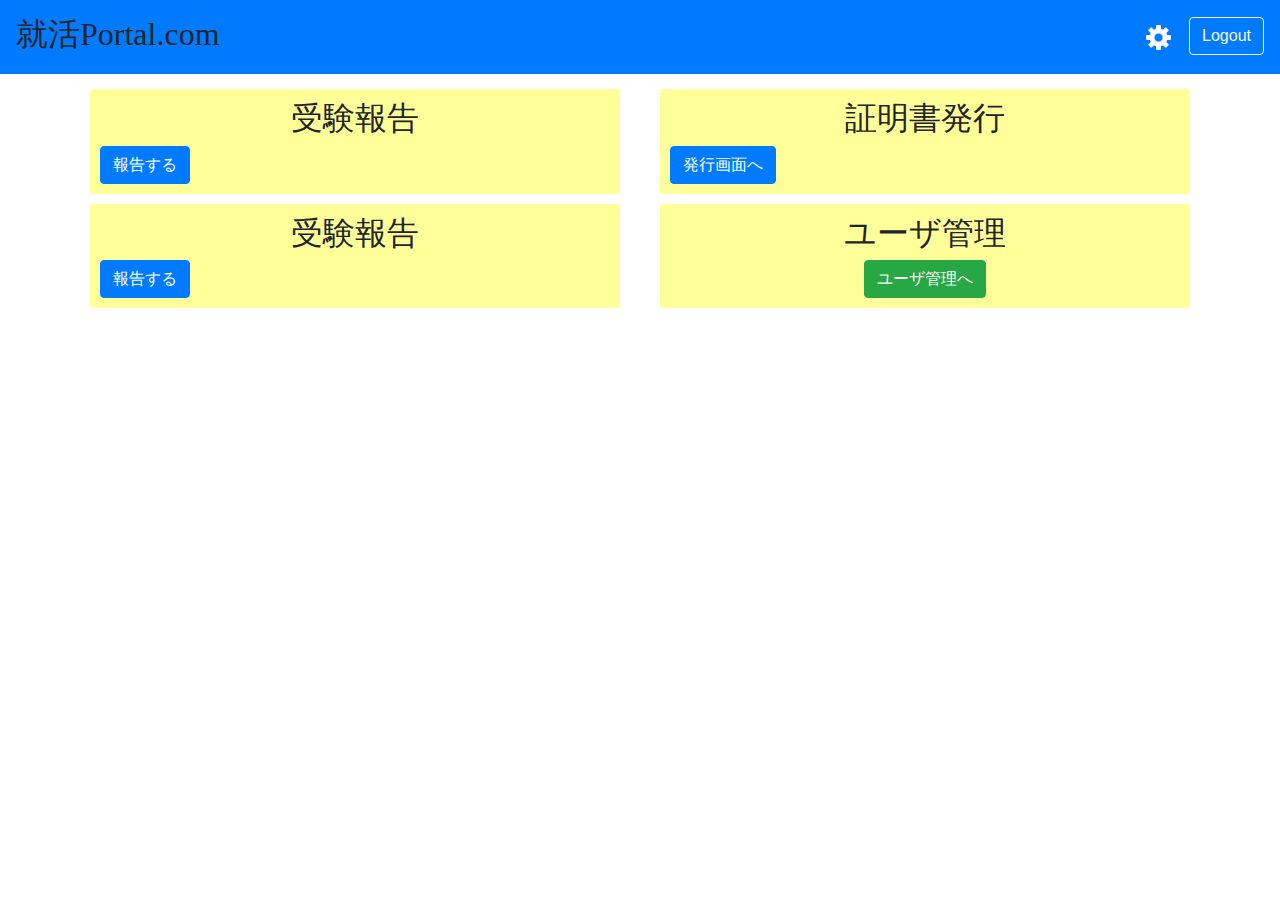
<file: src/main/resources/templates/index.html>
<!DOCTYPE html>
<html xmlns:th="http://www.thymeleaf.org"
	xmlns:sec="http://www.thymeleaf.org/thymeleaf-extras-springsecurity4">
<head>

<meta charset="UTF-8">
<title>就活Portal Main</title>

<!-- モバイル設定 -->
<meta id="viewport" name="viewport"
	content="width=device-width, initial-scale=1, maximum-scale=1, user-scalable=no">
<link rel="manifest" th:href="@{/css/manifest.json}"
	crossorigin="use-credentials">
<meta name="application-name" content="就活Portal">
<meta name="mobile-web-app-capable" content="yes">
<meta name="apple-mobile-web-app-title" content="就活Portal">
<meta name="apple-mobile-web-app-capable" content="yes">
<meta name="apple-mobile-web-app-status-bar-style" content="black">

<!-- アイコン設定 -->
<link rel="icon" th:href="@{/img/favicon.ico}" sizes="192x192"
	href="../static/img/favicon.ico">
<link rel="shortcut icon" th:href="@{/img/favicon.ico}">
<link rel="apple-touch-icon" th:href="@{/img/favicon.ico}">
<link rel="apple-touch-icon" th:href="@{/img/favicon.ico}" sizes="192x192">
<link rel="apple-touch-icon" th:href="@{/img/favicon.ico}" sizes="58x58">

<!-- スタイル設定 -->
<link rel="stylesheet"
	href="https://stackpath.bootstrapcdn.com/bootstrap/4.3.1/css/bootstrap.min.css"
	integrity="sha384-ggOyR0iXCbMQv3Xipma34MD+dH/1fQ784/j6cY/iJTQUOhcWr7x9JvoRxT2MZw1T"
	crossorigin="anonymous">
<link rel="stylesheet" th:href="@{/css/ress.css}"
	href="../static/css/ress.css">
<link rel="stylesheet" th:href="@{/css/home.css}"
	href="../static/css/home.css">

</head>

<body th:classappend="${session.isDarkmode} ? 'mode-dark'">

	<!-- 共通ヘッダ -->
	<nav class="navbar navbar-expand-lg navbar-dark bg-primary">
		<h1>
			<a class="navbar-brand title-font" th:href="@{/}">就活Portal.com</a>
		</h1>
		<button class="navbar-toggler" type="button" data-toggle="collapse"
			data-target="#navbarToggler" aria-controls="navbarToggler"
			aria-expanded="false" aria-label="Toggle navigation">
			<span class="navbar-toggler-icon"></span>
		</button>
		<div class="collapse navbar-collapse" id="navbarToggler">
			<ul class="navbar-nav ml-auto mt-2 mt-lg-0">
				<li class="nav-item active"><a class="nav-link"
					th:href="@{/change}"> <img class="config-img"
						th:src="@{/img/config.png}" src="../static/img/config.png">
				</a></li>
				<li>
					<form class="my-2 my-lg-0" method="post" th:action="@{/logout}">
						<button class="btn btn-outline-light my-2 my-sm-0" type="submit">Logout</button>
					</form>
				</li>
			</ul>
		</div>
	</nav>

	<!-- コンテンツ -->
	<div class="container">
		<div class="row">

			<div class="col-sm-6">
				<div class="content-box">
					<h2>受験報告</h2>
					<form method="post" th:action="@{/report}">
						<div class="input-group" id="input-group">
							<button type="submit" class="btn btn-primary">報告する</button>
						</div>
					</form>
				</div>
			</div>

			<div class="col-sm-6">
				<div class="content-box">
					<h2>証明書発行</h2>
					<form method="post" th:action="@{/report}">
						<div class="input-group" id="input-group">
							<button type="submit" class="btn btn-primary">発行画面へ</button>
						</div>
					</form>
				</div>
			</div>

			<div class="col-sm-6">
				<div class="content-box">
					<h2>受験報告</h2>
					<form method="post" th:action="@{/report}">
						<div class="input-group" id="input-group">
							<button type="submit" class="btn btn-primary">報告する</button>
						</div>
					</form>
				</div>
			</div>
			
			<div class="col-sm-6" role="presentation" sec:authorize="hasRole('ADMIN)">
			<!-- 管理者のみのコンテンツ -->
				<div class="content-box">
					<h2>ユーザ管理</h2>
					<form method="get" th:action="@{/user/list}">
						<button type="submit" class="btn btn-success">ユーザ管理へ</button>
					</form>
				</div>
			</div>

		</div>
	</div>

	<!-- 共通スクリプト -->
	<script src="https://code.jquery.com/jquery-3.3.1.slim.min.js"
		integrity="sha384-q8i/X+965DzO0rT7abK41JStQIAqVgRVzpbzo5smXKp4YfRvH+8abtTE1Pi6jizo"
		crossorigin="anonymous"></script>
	<script
		src="https://cdnjs.cloudflare.com/ajax/libs/popper.js/1.14.7/umd/popper.min.js"
		integrity="sha384-UO2eT0CpHqdSJQ6hJty5KVphtPhzWj9WO1clHTMGa3JDZwrnQq4sF86dIHNDz0W1"
		crossorigin="anonymous"></script>
	<script
		src="https://stackpath.bootstrapcdn.com/bootstrap/4.3.1/js/bootstrap.min.js"
		integrity="sha384-JjSmVgyd0p3pXB1rRibZUAYoIIy6OrQ6VrjIEaFf/nJGzIxFDsf4x0xIM+B07jRM"
		crossorigin="anonymous"></script>
</body>
</html>
</file>
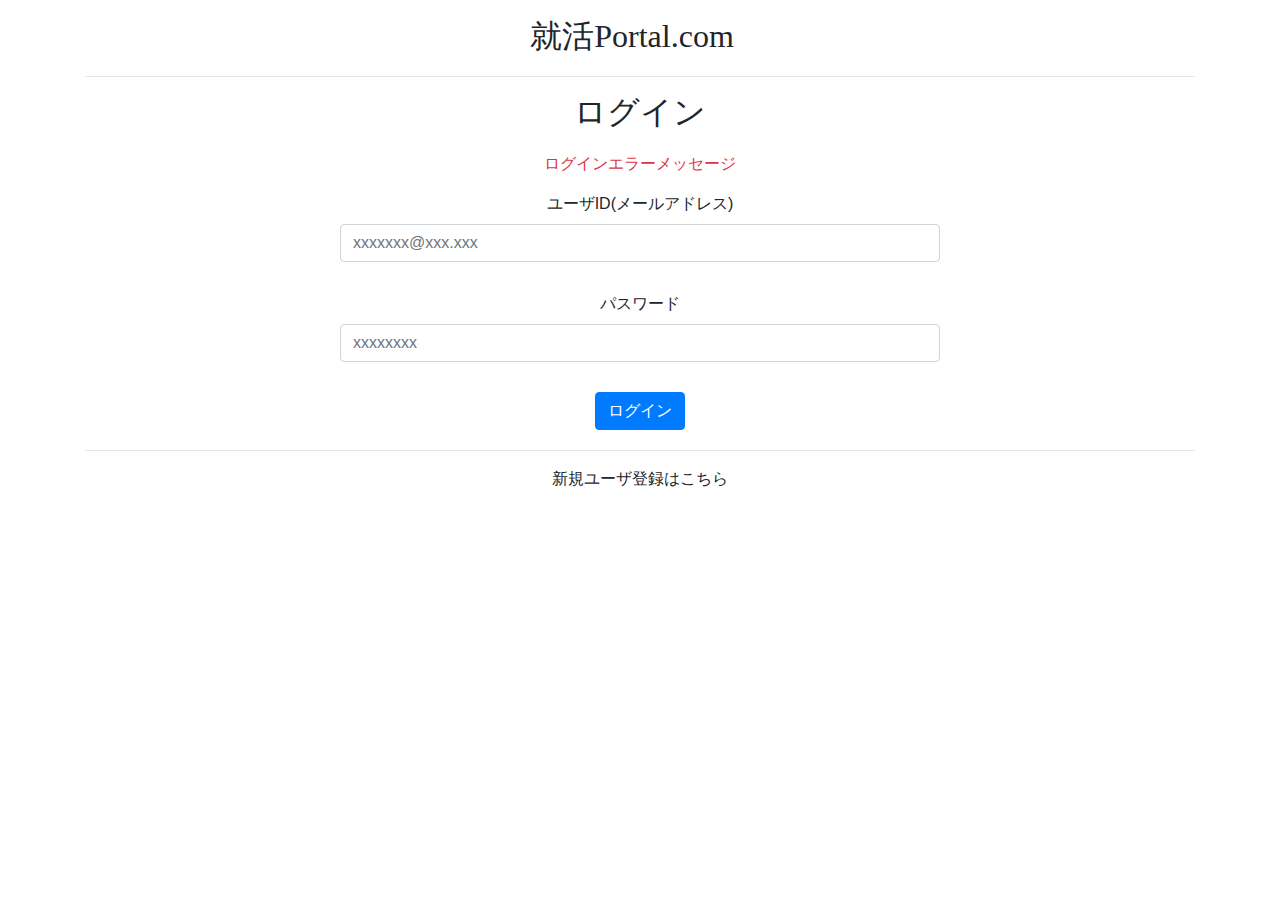
<file: src/main/resources/templates/login.html>
<!DOCTYPE html>
<html xmlns:th="http://www.thymeleaf.org">
<head>

<meta charset="UTF-8">
<title>就活Portal Login</title>

<!-- モバイル設定 -->
<meta id="viewport" name="viewport"
	content="width=device-width, initial-scale=1, maximum-scale=1, user-scalable=no">
<link rel="manifest" th:href="@{/css/manifest.json}"
	crossorigin="use-credentials">
<meta name="application-name" content="就活Portal">
<meta name="mobile-web-app-capable" content="yes">
<meta name="apple-mobile-web-app-title" content="就活Portal">
<meta name="apple-mobile-web-app-capable" content="yes">
<meta name="apple-mobile-web-app-status-bar-style" content="black">

<!-- アイコン設定 -->
<link rel="icon" th:href="@{/img/favicon.ico}" sizes="192x192"
	href="../static/img/favicon.ico">
<link rel="shortcut icon" th:href="@{/img/favicon.ico}">
<link rel="apple-touch-icon" th:href="@{/img/favicon.ico}">
<link rel="apple-touch-icon" th:href="@{/img/favicon.ico}"
	sizes="192x192">
<link rel="apple-touch-icon" th:href="@{/img/favicon.ico}" sizes="58x58">

<!-- スタイル設定 -->
<link rel="stylesheet"
	href="https://stackpath.bootstrapcdn.com/bootstrap/4.3.1/css/bootstrap.min.css"
	integrity="sha384-ggOyR0iXCbMQv3Xipma34MD+dH/1fQ784/j6cY/iJTQUOhcWr7x9JvoRxT2MZw1T"
	crossorigin="anonymous">
<link rel="stylesheet" th:href="@{/css/ress.css}"
	href="../static/css/ress.css">
<link rel="stylesheet" th:href="@{/css/home.css}"
	href="../static/css/home.css">

</head>

<body>
	<div class="container">
		<h1>
			<a class="navbar-brand title-font" th:href="@{/}">就活Portal.com</a>
		</h1>

		<hr>

		<h2>ログイン</h2>
		<div class="input-form">
			<!-- エラーメッセージ表示領域 -->
			<p th:if="${session['SPRING_SECURITY_LAST_EXCEPTION']} != null"
				th:text="${session['SPRING_SECURITY_LAST_EXCEPTION'].message}"
				class="text-danger">ログインエラーメッセージ</p>

			<form method="post" th:action="@{/login}">
				<label for="user_id">ユーザID(メールアドレス)</label> <input type="text"
					class="form-control input-box" name="user_id"
					placeholder="xxxxxxx@xxx.xxx"> <label for="password">パスワード</label>
				<input type="password" class="form-control input-box"
					name="password" placeholder="xxxxxxxx">
				<button type="submit" class="btn btn-primary">ログイン</button>
			</form>
		</div>

		<hr>

		<a th:href="@{'/signup'}">新規ユーザ登録はこちら</a>

	</div>
	
	<!-- 共通スクリプト -->
	<script src="https://code.jquery.com/jquery-3.3.1.slim.min.js"
		integrity="sha384-q8i/X+965DzO0rT7abK41JStQIAqVgRVzpbzo5smXKp4YfRvH+8abtTE1Pi6jizo"
		crossorigin="anonymous"></script>
	<script
		src="https://cdnjs.cloudflare.com/ajax/libs/popper.js/1.14.7/umd/popper.min.js"
		integrity="sha384-UO2eT0CpHqdSJQ6hJty5KVphtPhzWj9WO1clHTMGa3JDZwrnQq4sF86dIHNDz0W1"
		crossorigin="anonymous"></script>
	<script
		src="https://stackpath.bootstrapcdn.com/bootstrap/4.3.1/js/bootstrap.min.js"
		integrity="sha384-JjSmVgyd0p3pXB1rRibZUAYoIIy6OrQ6VrjIEaFf/nJGzIxFDsf4x0xIM+B07jRM"
		crossorigin="anonymous"></script>
</body>
</html>
</file>
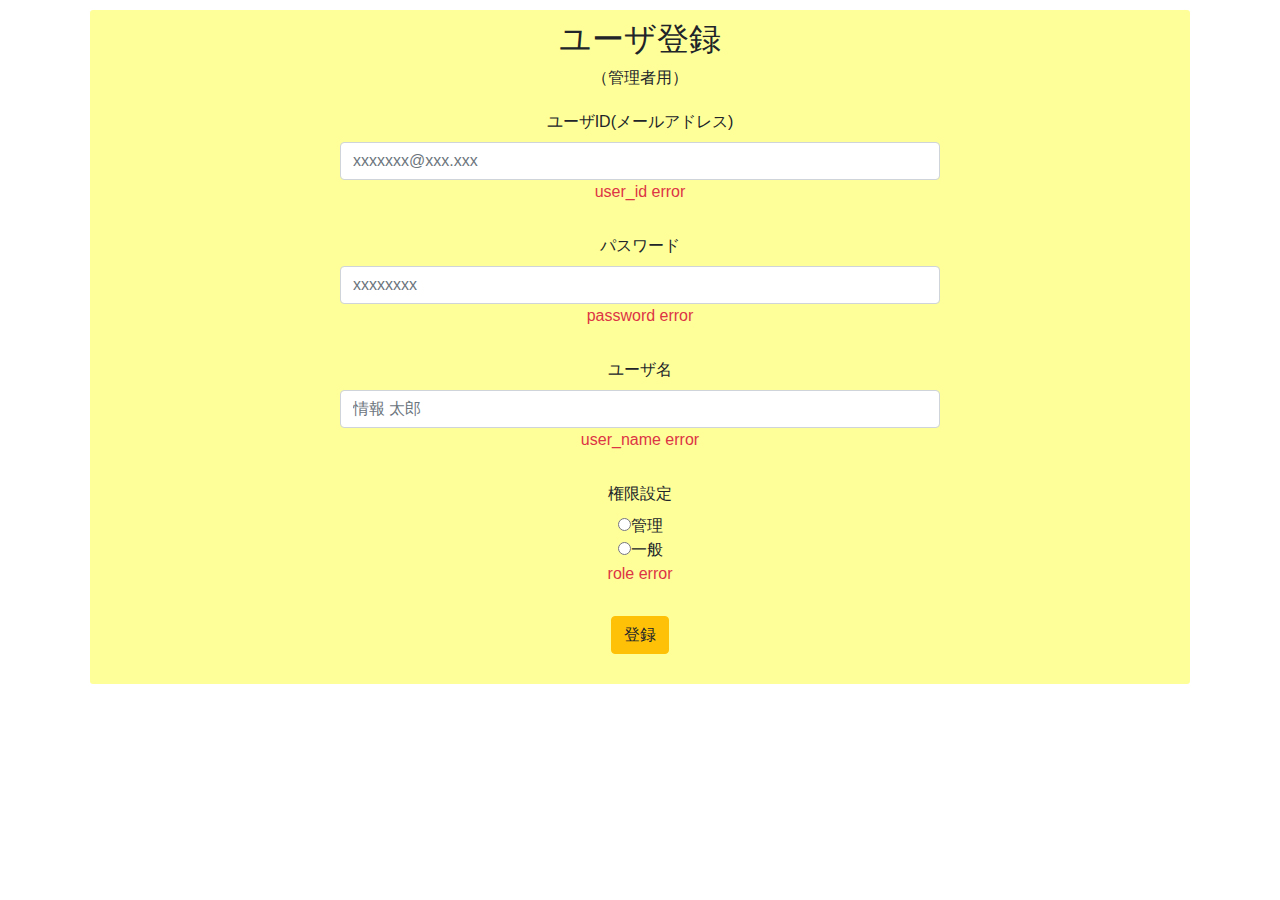
<file: src/main/resources/templates/UserInsert.html>
<!DOCTYPE html>
<html xmlns:th="http://www.thymeleaf.org"
	xmlns:sec="http://www.thymeleaf.org/thymeleaf-extras-springsecurity4">
<head>
<meta charset="UTF-8">
<title>ユーザ新規登録</title>
<!-- モバイル設定 -->
<meta id="viewport" name="viewport"
	content="width=device-width, initial-scale=1, maximum-scale=1, user-scalable=no">
<link rel="manifest" th:href="@{/css/manifest.json}"
	crossorigin="use-credentials">
<meta name="application-name" content="就活Portal">
<meta name="mobile-web-app-capable" content="yes">
<meta name="apple-mobile-web-app-title" content="就活Portal">
<meta name="apple-mobile-web-app-capable" content="yes">
<meta name="apple-mobile-web-app-status-bar-style" content="black">

<!-- アイコン設定 -->
<link rel="icon" th:href="@{/img/favicon.ico}" sizes="192x192"
	href="../static/img/favicon.ico">
<link rel="shortcut icon" th:href="@{/img/favicon.ico}">
<link rel="apple-touch-icon" th:href="@{/img/favicon.ico}">
<link rel="apple-touch-icon" th:href="@{/img/favicon.ico}"
	sizes="192x192">
<link rel="apple-touch-icon" th:href="@{/img/favicon.ico}" sizes="58x58">

<!-- スタイル設定 -->
<link rel="stylesheet"
	href="https://stackpath.bootstrapcdn.com/bootstrap/4.3.1/css/bootstrap.min.css"
	integrity="sha384-ggOyR0iXCbMQv3Xipma34MD+dH/1fQ784/j6cY/iJTQUOhcWr7x9JvoRxT2MZw1T"
	crossorigin="anonymous">
<link rel="stylesheet" th:href="@{/css/ress.css}"
	href="../static/css/ress.css">
<link rel="stylesheet" th:href="@{/css/home.css}"
	href="../static/css/home.css">

</head>
<body>
<!-- コンテンツ -->
	<div class="container">
		<div class="content-box">
			<h2>ユーザ登録</h2>
			<p>（管理者用）</p>

			<div class="input-form">
				<form method="post" th:action="@{/user/insert}"
					th:object="${userForm}">

					<label for="user_id">ユーザID(メールアドレス)</label>
					<div class="form-group input-box"
						th:classappend="${#fields.hasErrors('user_id')} ? 'has-error'">
						<input type="text" class="form-control" name="user_id"
							placeholder="xxxxxxx@xxx.xxx" th:field="*{user_id}"> <span
							class="text-danger" th:if="${#fields.hasErrors('user_id')}"
							th:errors="*{user_id}">user_id error</span>
					</div>

					<label for="password">パスワード</label>
					<div class="form-group input-box"
						th:classappend="${#fields.hasErrors('password')} ? 'has-error'">
						<input type="password" class="form-control" name="password"
							placeholder="xxxxxxxx" th:field="*{password}"> <span
							class="text-danger" th:if="${#fields.hasErrors('password')}"
							th:errors="*{password}">password error</span>
					</div>

					<label for="user_name">ユーザ名</label>
					<div class="form-group input-box"
						th:classappend="${#fields.hasErrors('user_name')} ? 'has-error'">
						<input type="text" class="form-control" name="user_name"
							placeholder="情報 太郎" th:field="*{user_name}"> <span
							class="text-danger" th:if="${#fields.hasErrors('user_name')}"
							th:errors="*{user_name}">user_name error</span>
					</div>

					<label for="role">権限設定</label>
					<div class="form-group input-box">
						<div>
							<input type="radio" name="role" value="ROLE_ADMIN" id="role1">管理
						</div>
						<div>
							<input type="radio" name="role" value="ROLE_GENERAL" id="role2">一般
						</div>
						<span class="text-danger" th:if="${#fields.hasErrors('role')}"
							th:errors="*{role}">role error</span>
					</div>

					<button type="submit" class="btn btn-warning">登録</button>
				</form>
			</div>
		</div>
	</div>
	
	<!-- 共通スクリプト -->
	<script src="https://code.jquery.com/jquery-3.3.1.slim.min.js"
		integrity="sha384-q8i/X+965DzO0rT7abK41JStQIAqVgRVzpbzo5smXKp4YfRvH+8abtTE1Pi6jizo"
		crossorigin="anonymous"></script>
	<script
		src="https://cdnjs.cloudflare.com/ajax/libs/popper.js/1.14.7/umd/popper.min.js"
		integrity="sha384-UO2eT0CpHqdSJQ6hJty5KVphtPhzWj9WO1clHTMGa3JDZwrnQq4sF86dIHNDz0W1"
		crossorigin="anonymous"></script>
	<script
		src="https://stackpath.bootstrapcdn.com/bootstrap/4.3.1/js/bootstrap.min.js"
		integrity="sha384-JjSmVgyd0p3pXB1rRibZUAYoIIy6OrQ6VrjIEaFf/nJGzIxFDsf4x0xIM+B07jRM"
		crossorigin="anonymous"></script>
</body>
</html>
</file>
<file: src/main/resources/static/css/ress.css>
/*!
 * ress.css • v1.2.2
 * MIT License
 * github.com/filipelinhares/ress
 */

/* # =================================================================
   # Global selectors
   # ================================================================= */

html {
  box-sizing: border-box;
  overflow-y: scroll; /* All browsers without overlaying scrollbars */
  -webkit-text-size-adjust: 100%; /* iOS 8+ */
}

*,
::before,
::after {
  background-repeat: no-repeat; /* Set `background-repeat: no-repeat` to all elements and pseudo elements */
  box-sizing: inherit;
}

::before,
::after {
  text-decoration: inherit; /* Inherit text-decoration and vertical align to ::before and ::after pseudo elements */
  vertical-align: inherit;
}

* {
  padding: 0; /* Reset `padding` and `margin` of all elements */
  margin: 0;
}

/* # =================================================================
   # General elements
   # ================================================================= */

/* Add the correct display in iOS 4-7.*/
audio:not([controls]) {
  display: none;
  height: 0;
}

hr {
  overflow: visible; /* Show the overflow in Edge and IE */
}

/*
* Correct `block` display not defined for any HTML5 element in IE 8/9
* Correct `block` display not defined for `details` or `summary` in IE 10/11
* and Firefox
* Correct `block` display not defined for `main` in IE 11
*/
article,
aside,
details,
figcaption,
figure,
footer,
header,
main,
menu,
nav,
section,
summary {
  display: block;
}

summary {
  display: list-item; /* Add the correct display in all browsers */
}

small {
  font-size: 80%; /* Set font-size to 80% in `small` elements */
}

[hidden],
template {
  display: none; /* Add the correct display in IE */
}

abbr[title] {
  border-bottom: 1px dotted; /* Add a bordered underline effect in all browsers */
  text-decoration: none; /* Remove text decoration in Firefox 40+ */
}

a {
  background-color: transparent; /* Remove the gray background on active links in IE 10 */
  -webkit-text-decoration-skip: objects; /* Remove gaps in links underline in iOS 8+ and Safari 8+ */
}

a:active,
a:hover {
  outline-width: 0; /* Remove the outline when hovering in all browsers */
}

code,
kbd,
pre,
samp {
  font-family: monospace, monospace; /* Specify the font family of code elements */
}

b,
strong {
  font-weight: bolder; /* Correct style set to `bold` in Edge 12+, Safari 6.2+, and Chrome 18+ */
}

dfn {
  font-style: italic; /* Address styling not present in Safari and Chrome */
}

/* Address styling not present in IE 8/9 */
mark {
  background-color: #ff0;
  color: #000;
}

/* https://gist.github.com/unruthless/413930 */
sub,
sup {
  font-size: 75%;
  line-height: 0;
  position: relative;
  vertical-align: baseline;
}

sub {
  bottom: -0.25em;
}

sup {
  top: -0.5em;
}

/* # =================================================================
   # Forms
   # ================================================================= */

input {
  border-radius: 0;
}

/* Apply cursor pointer to button elements */
button,
[type="button"],
[type="reset"],
[type="submit"],
[role="button"] {
  cursor: pointer;
}

/* Replace pointer cursor in disabled elements */
[disabled] {
  cursor: default;
}

[type="number"] {
  width: auto; /* Firefox 36+ */
}

[type="search"] {
  -webkit-appearance: textfield; /* Safari 8+ */
}

[type="search"]::-webkit-search-cancel-button,
[type="search"]::-webkit-search-decoration {
  -webkit-appearance: none; /* Safari 8 */
}

textarea {
  overflow: auto; /* Internet Explorer 11+ */
  resize: vertical; /* Specify textarea resizability */
}

button,
input,
optgroup,
select,
textarea {
  font: inherit; /* Specify font inheritance of form elements */
}

optgroup {
  font-weight: bold; /* Restore the font weight unset by the previous rule. */
}

button {
  overflow: visible; /* Address `overflow` set to `hidden` in IE 8/9/10/11 */
}

/* Remove inner padding and border in Firefox 4+ */
button::-moz-focus-inner,
[type="button"]::-moz-focus-inner,
[type="reset"]::-moz-focus-inner,
[type="submit"]::-moz-focus-inner {
  border-style: 0;
  padding: 0;
}

/* Replace focus style removed in the border reset above */
button:-moz-focusring,
[type="button"]::-moz-focus-inner,
[type="reset"]::-moz-focus-inner,
[type="submit"]::-moz-focus-inner {
  outline: 1px dotted ButtonText;
}

button,
html [type="button"], /* Prevent a WebKit bug where (2) destroys native `audio` and `video`controls in Android 4 */
[type="reset"],
[type="submit"] {
  -webkit-appearance: button; /* Correct the inability to style clickable types in iOS */
}

button,
select {
  text-transform: none; /* Firefox 40+, Internet Explorer 11- */
}

/* Remove the default button styling in all browsers */
button,
input,
select,
textarea {
  background-color: transparent;
  border-style: none;
  color: inherit;
}

/* Style select like a standard input */
select {
  -moz-appearance: none; /* Firefox 36+ */
  -webkit-appearance: none; /* Chrome 41+ */
}

select::-ms-expand {
  display: none; /* Internet Explorer 11+ */
}

select::-ms-value {
  color: currentColor; /* Internet Explorer 11+ */
}

legend {
  border: 0; /* Correct `color` not being inherited in IE 8/9/10/11 */
  color: inherit; /* Correct the color inheritance from `fieldset` elements in IE */
  display: table; /* Correct the text wrapping in Edge and IE */
  max-width: 100%; /* Correct the text wrapping in Edge and IE */
  white-space: normal; /* Correct the text wrapping in Edge and IE */
}

::-webkit-file-upload-button {
  -webkit-appearance: button; /* Correct the inability to style clickable types in iOS and Safari */
  font: inherit; /* Change font properties to `inherit` in Chrome and Safari */
}

[type="search"] {
  -webkit-appearance: textfield; /* Correct the odd appearance in Chrome and Safari */
  outline-offset: -2px; /* Correct the outline style in Safari */
}

/* # =================================================================
   # Specify media element style
   # ================================================================= */

img {
  border-style: none; /* Remove border when inside `a` element in IE 8/9/10 */
}

/* Add the correct vertical alignment in Chrome, Firefox, and Opera */
progress {
  vertical-align: baseline;
}

svg:not(:root) {
  overflow: hidden; /* Internet Explorer 11- */
}

audio,
canvas,
progress,
video {
  display: inline-block; /* Internet Explorer 11+, Windows Phone 8.1+ */
}

/* # =================================================================
   # Accessibility
   # ================================================================= */

/* Hide content from screens but not screenreaders */
@media screen {
  [hidden~="screen"] {
    display: inherit;
  }
  [hidden~="screen"]:not(:active):not(:focus):not(:target) {
    position: absolute !important;
    clip: rect(0 0 0 0) !important;
  }
}

/* Specify the progress cursor of updating elements */
[aria-busy="true"] {
  cursor: progress;
}

/* Specify the pointer cursor of trigger elements */
[aria-controls] {
  cursor: pointer;
}

/* Specify the unstyled cursor of disabled, not-editable, or otherwise inoperable elements */
[aria-disabled] {
  cursor: default;
}

/* # =================================================================
   # Selection
   # ================================================================= */

/* Specify text selection background color and omit drop shadow */

::-moz-selection {
  background-color: #b3d4fc; /* Required when declaring ::selection */
  color: #000;
  text-shadow: none;
}

::selection {
  background-color: #b3d4fc; /* Required when declaring ::selection */
  color: #000;
  text-shadow: none;
}
</file>
<file: src/main/resources/static/css/home.css>
/*
 共通のCSS設定を記載.
 1ページにしか使わない設定は、各html内で直接styleタグで指定する.
 */

body {
	text-align: center;
}

h1 {
	font-family: 'arial black';
}

.container {
	margin-top: 10px;
}

.content-box {
	min-width :250px;
	margin: 5px;
	padding: 10px;
	border-radius: 3px;
	background-color: #FFFF99;
}

.content-box ul {
	list-style: none;
}

.title-font {
	font-size: 2rem;
}

.config-img {
	margin: 0 10px;
	width: 25px;
}

.back-red {
	background-color: red;
}

.button-logout {
	position: fixed;
	font-size: 1rem;
	right: -15px;
	top: 0px;
}

.input-form {
	margin: 20px auto;
	max-width: 600px;
}

#input-group {
	text-align: center;
}

.input-box {
	margin-bottom: 30px;
}

.mode-dark {
	color: black;
	background-color: black;
}
</file>
